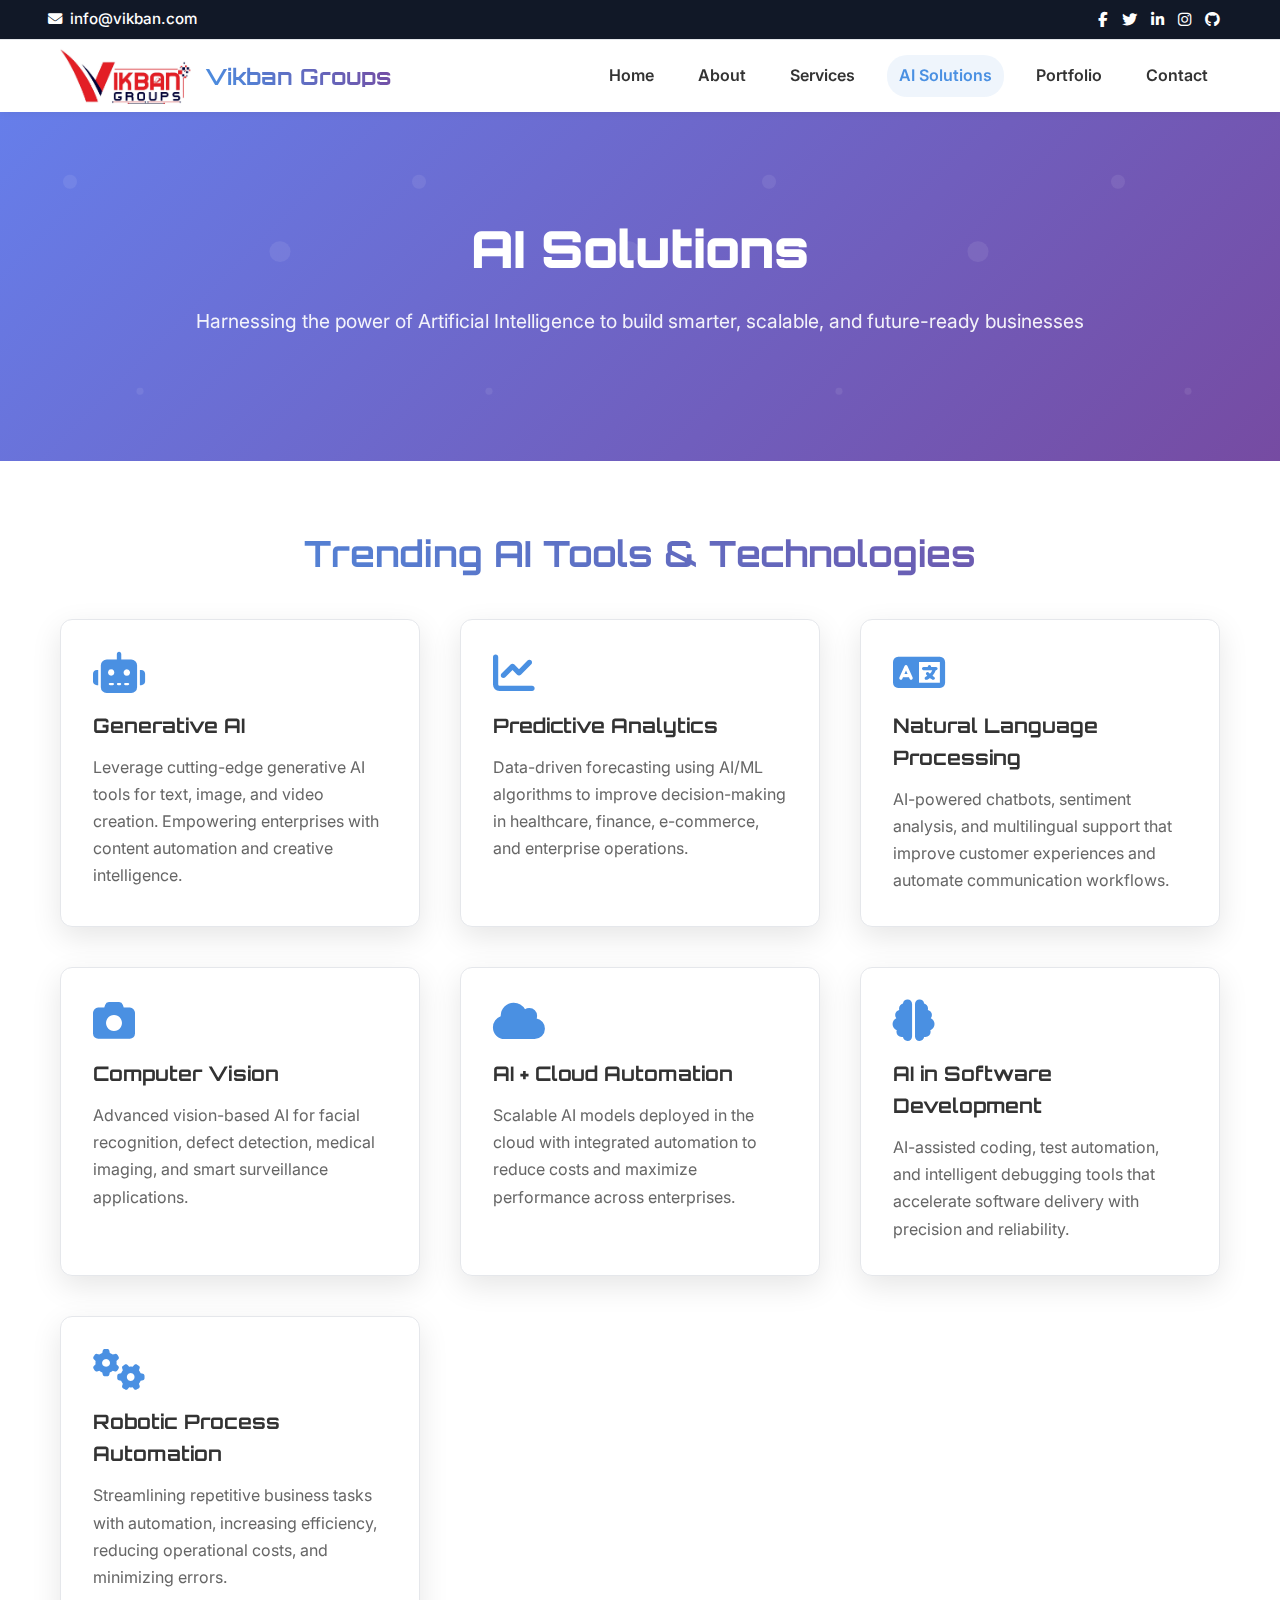
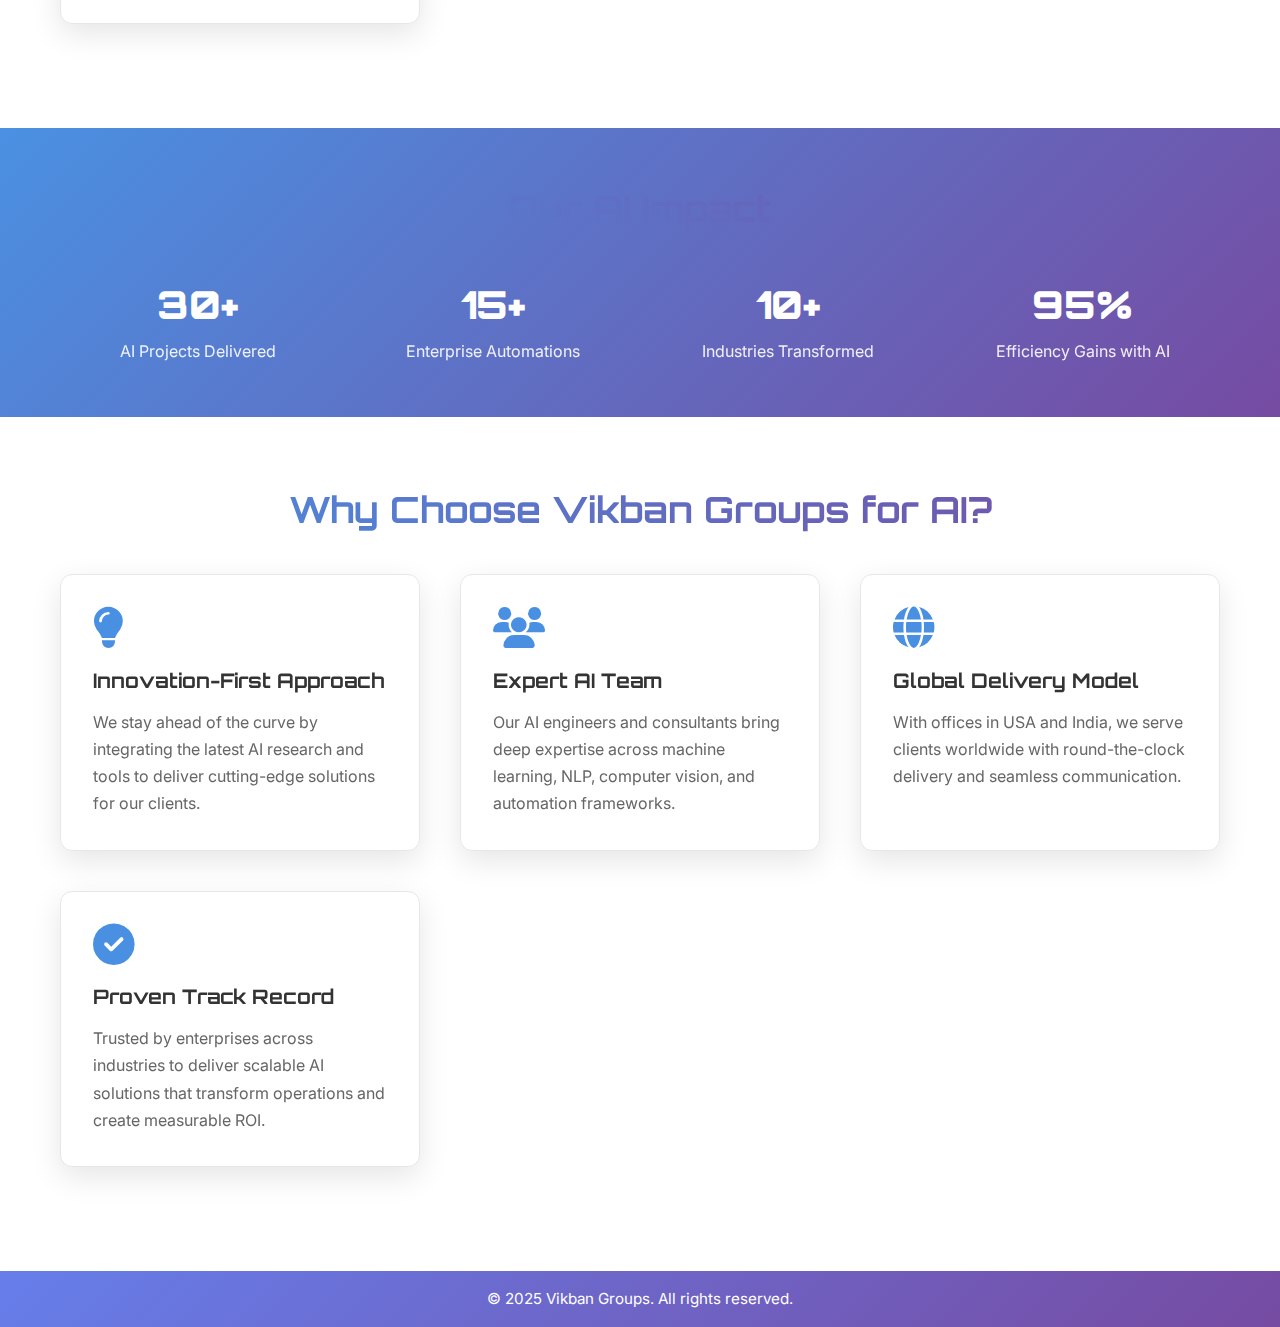
<file: ai-solutions.html>
<!DOCTYPE html>
<html lang="en">
<head>
  <meta charset="UTF-8">
  <title>AI Solutions - Vikban Groups</title>
  <meta name="viewport" content="width=device-width, initial-scale=1.0">

  <!-- Fonts & Icons -->
  <link href="https://fonts.googleapis.com/css2?family=Orbitron:wght@400;500;700;900&family=Inter:wght@300;400;500;600;700&display=swap" rel="stylesheet">
  <link rel="stylesheet" href="https://cdnjs.cloudflare.com/ajax/libs/font-awesome/6.4.0/css/all.min.css">

  <!-- Styles -->
  <link rel="stylesheet" href="css/styles.css?v=3.0">

  <!-- Theme Support -->
  <script src="js/theme.js"></script>
</head>
<body>
  <!-- Gradient Background -->
  <div class="page-bg"></div>

  <!-- Header -->
  <!-- HEADER WRAPPER (space reserver) -->
<div class="site-header-wrapper">

  <!-- TOP BAR -->
  <div class="top-bar">
    <div class="container">
      <div class="top-left">
        <a href="mailto:info@vikban.com">
          <i class="fas fa-envelope"></i> info@vikban.com
        </a>
      </div>
      <div class="top-right">
        <a href="https://facebook.com/vikbangroups"><i class="fab fa-facebook-f"></i></a>
        <a href="https://twitter.com/vikbangroups"><i class="fab fa-twitter"></i></a>
        <a href="https://linkedin.com/company/vikbangroups"><i class="fab fa-linkedin-in"></i></a>
        <a href="https://instagram.com/vikbangroups"><i class="fab fa-instagram"></i></a>
        <a href="https://github.com/vikbangroups"><i class="fab fa-github"></i></a>
      </div>
    </div>
  </div>

  <!-- MAIN HEADER -->
  <header class="site-header" id="header" role="banner">
  <div class="header-content">

    <!-- Logo + Brand -->
    <div class="header-col logo-col">
      <a href="index.html" class="logo-link">
        <img src="assets/images/Vikban_Groups1_jpg.jpg" alt="Vikban Groups" class="logo-img">
      </a>
      <div class="brand-name">
        <h1>Vikban Groups</h1>
      </div>
    </div>

    <!-- Navigation -->
    <div class="header-col nav-col">
      <nav class="nav" aria-label="Main navigation">
        <ul class="nav-menu">
          <li class="nav-item"><a href="index.html">Home</a></li>
          <li class="nav-item"><a href="about.html">About</a></li>
          <li class="nav-item"><a href="services.html">Services</a></li>
          <li class="nav-item"><a href="ai-solutions.html">AI Solutions</a></li>
          <li class="nav-item"><a href="portfolio.html">Portfolio</a></li>
          <li class="nav-item"><a href="contact.html">Contact</a></li>
        </ul>
      </nav>

      <button class="hamburger" id="hamburger" aria-label="Toggle menu">
        <span></span><span></span><span></span>
      </button>
    </div>

  </div>
</header>


  <!-- Main Content -->
  <main class="main-content">

    <!-- Hero Section -->
    <section class="about-hero">
      <div class="container">
        <h1>AI Solutions</h1>
        <p>Harnessing the power of Artificial Intelligence to build smarter, scalable, and future-ready businesses</p>
      </div>
    </section>

    <!-- AI Tools & Technologies -->
     <!-- AI Tools & Technologies -->
<!-- <section class="about-section">
  <div class="container">
    <h2 class="section-title">Transforming Industries with AI</h2>
    <p style="text-align:center; max-width:800px; margin:0 auto 2rem; font-size:1.2rem; color:#555;">
      Innovative AI solutions tailored to your business needs.
    </p>
    <div class="about-grid">
      <div class="about-card">
        <i class="fas fa-brain"></i>
        <h3>Machine Learning</h3>
        <p>Utilizing advanced algorithms to analyze data and make accurate predictions, helping businesses enhance decision-making and unlock new opportunities.</p>
      </div>
      <div class="about-card">
        <i class="fas fa-language"></i>
        <h3>Natural Language Processing</h3>
        <p>Enabling machines to understand and respond to human language through chatbots, sentiment analysis, and language translation.</p>
      </div>
      <div class="about-card">
        <i class="fas fa-camera"></i>
        <h3>Computer Vision</h3>
        <p>Implementing image and video analysis to automate inspections, improve safety, and extract valuable insights from visual data.</p>
      </div>
      <div class="about-card">
        <i class="fas fa-cogs"></i>
        <h3>Robotic Process Automation</h3>
        <p>Streamlining repetitive business tasks with automation, increasing efficiency, reducing operational costs, and minimizing errors.</p>
      </div>
      <div class="about-card">
        <i class="fas fa-robot"></i>
        <h3>Generative AI</h3>
        <p>AI-powered creativity tools for generating text, images, and videos, enabling innovative marketing, design, and business content solutions.</p>
      </div>
      <div class="about-card">
        <i class="fas fa-chart-line"></i>
        <h3>Predictive Analytics</h3>
        <p>Data-driven forecasting to help industries anticipate trends, optimize strategies, and make informed decisions with confidence.</p>
      </div>
    </div>
  </div>
</section> -->

    <section class="about-section">
      <div class="container">
        <h2 class="section-title">Trending AI Tools & Technologies</h2>
        <div class="about-grid">
          <div class="about-card">
            <i class="fas fa-robot"></i>
            <h3>Generative AI</h3>
            <p>Leverage cutting-edge generative AI tools for text, image, and video creation. Empowering enterprises with content automation and creative intelligence.</p>
          </div>
          <div class="about-card">
            <i class="fas fa-chart-line"></i>
            <h3>Predictive Analytics</h3>
            <p>Data-driven forecasting using AI/ML algorithms to improve decision-making in healthcare, finance, e-commerce, and enterprise operations.</p>
          </div>
          <div class="about-card">
            <i class="fas fa-language"></i>
            <h3>Natural Language Processing</h3>
            <p>AI-powered chatbots, sentiment analysis, and multilingual support that improve customer experiences and automate communication workflows.</p>
          </div>
          <div class="about-card">
            <i class="fas fa-camera"></i>
            <h3>Computer Vision</h3>
            <p>Advanced vision-based AI for facial recognition, defect detection, medical imaging, and smart surveillance applications.</p>
          </div>
          <div class="about-card">
            <i class="fas fa-cloud"></i>
            <h3>AI + Cloud Automation</h3>
            <p>Scalable AI models deployed in the cloud with integrated automation to reduce costs and maximize performance across enterprises.</p>
          </div>
          <div class="about-card">
            <i class="fas fa-brain"></i>
            <h3>AI in Software Development</h3>
            <p>AI-assisted coding, test automation, and intelligent debugging tools that accelerate software delivery with precision and reliability.</p>
          </div>
          <div class="about-card">
        <i class="fas fa-cogs"></i>
        <h3>Robotic Process Automation</h3>
        <p>Streamlining repetitive business tasks with automation, increasing efficiency, reducing operational costs, and minimizing errors.</p>
      </div>
        </div>
      </div>
    </section>

    <!-- AI Impact Stats -->
    <section class="stats-section">
      <div class="container">
        <h2 class="section-title" style="color: white;">Our AI Impact</h2>
        <div class="stats-grid">
          <div class="stat-item">
            <h3>30+</h3>
            <p>AI Projects Delivered</p>
          </div>
          <div class="stat-item">
            <h3>15+</h3>
            <p>Enterprise Automations</p>
          </div>
          <div class="stat-item">
            <h3>10+</h3>
            <p>Industries Transformed</p>
          </div>
          <div class="stat-item">
            <h3>95%</h3>
            <p>Efficiency Gains with AI</p>
          </div>
        </div>
      </div>
    </section>

    <!-- Why Choose Our AI Solutions -->
    <section class="about-section">
      <div class="container">
        <h2 class="section-title">Why Choose Vikban Groups for AI?</h2>
        <div class="about-grid">
          <div class="about-card">
            <i class="fas fa-lightbulb"></i>
            <h3>Innovation-First Approach</h3>
            <p>We stay ahead of the curve by integrating the latest AI research and tools to deliver cutting-edge solutions for our clients.</p>
          </div>
          <div class="about-card">
            <i class="fas fa-users"></i>
            <h3>Expert AI Team</h3>
            <p>Our AI engineers and consultants bring deep expertise across machine learning, NLP, computer vision, and automation frameworks.</p>
          </div>
          <div class="about-card">
            <i class="fas fa-globe"></i>
            <h3>Global Delivery Model</h3>
            <p>With offices in USA and India, we serve clients worldwide with round-the-clock delivery and seamless communication.</p>
          </div>
          <div class="about-card">
            <i class="fas fa-check-circle"></i>
            <h3>Proven Track Record</h3>
            <p>Trusted by enterprises across industries to deliver scalable AI solutions that transform operations and create measurable ROI.</p>
          </div>
        </div>
      </div>
    </section>

  </main>

  <!-- Footer -->
   <div id="footer"></div>
  <!-- Scripts -->
  <script src="js/main.js"></script>
 
</body>
</html>
</file>
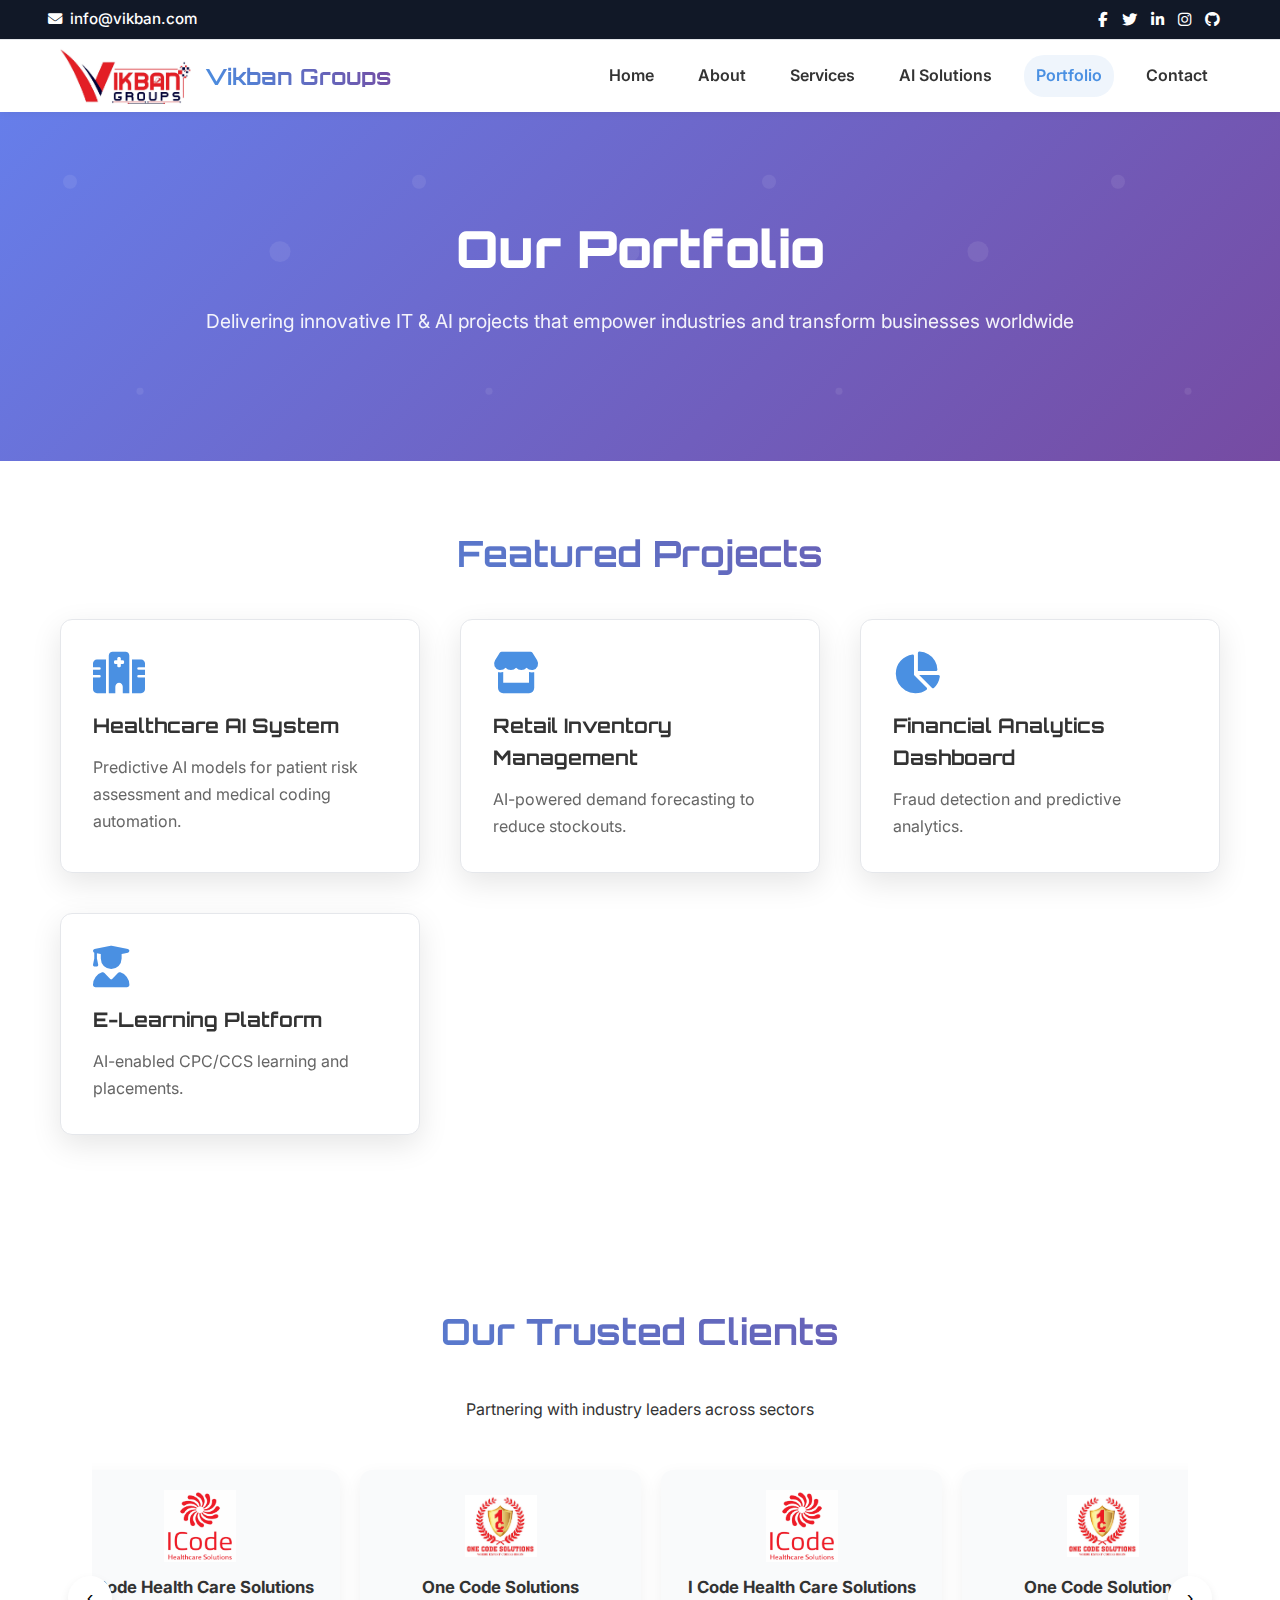
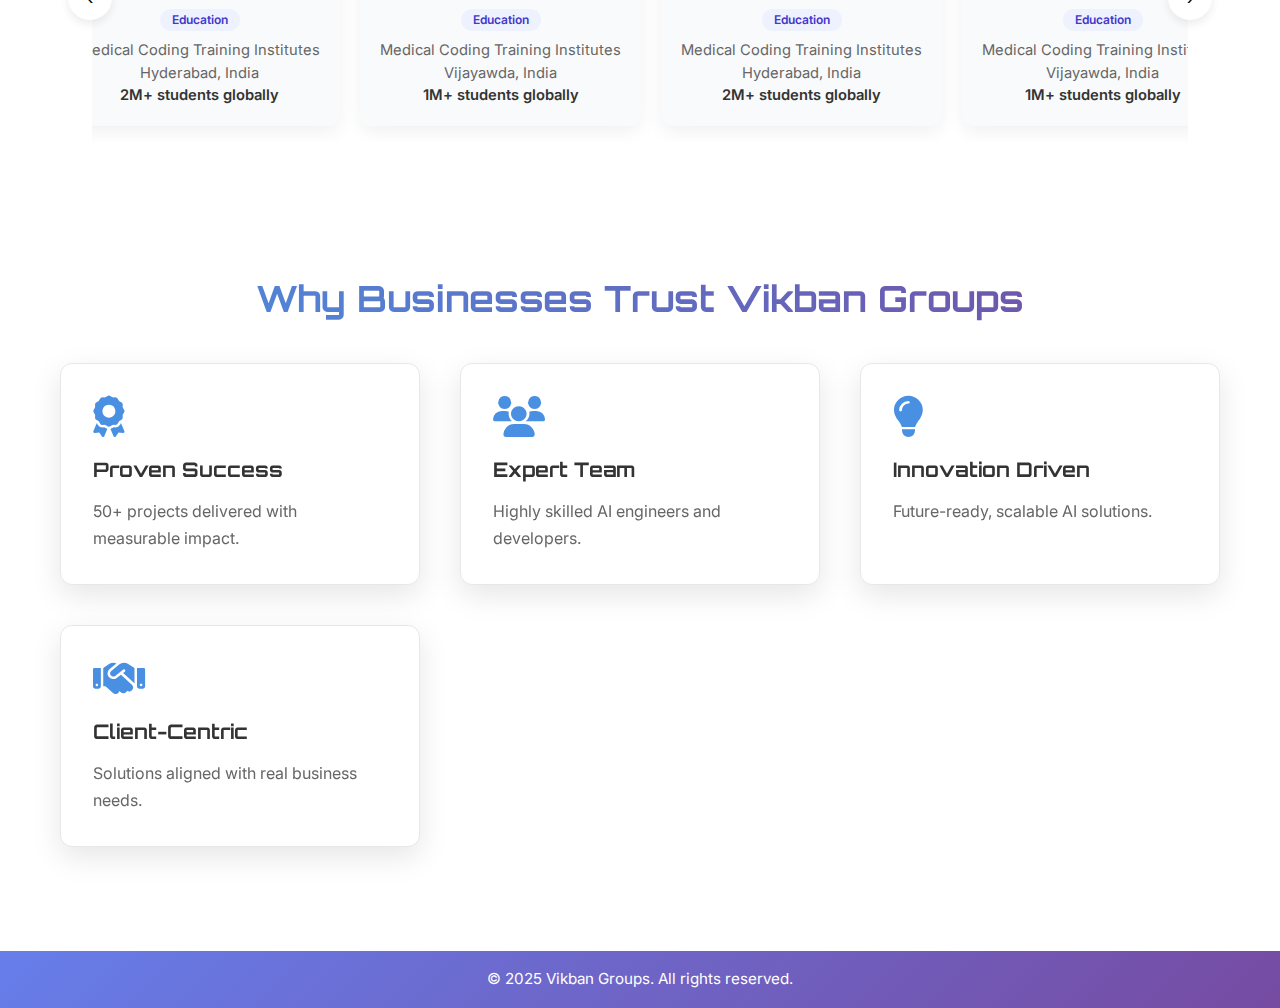
<file: portfolio.html>
<!DOCTYPE html>
<html lang="en">
<head>
  <meta charset="UTF-8">
  <title>Portfolio - Vikban Groups</title>
  <meta name="viewport" content="width=device-width, initial-scale=1.0">

  <!-- Fonts & Icons -->
  <link href="https://fonts.googleapis.com/css2?family=Orbitron:wght@400;500;700;900&family=Inter:wght@300;400;500;600;700&display=swap" rel="stylesheet">
  <link rel="stylesheet" href="https://cdnjs.cloudflare.com/ajax/libs/font-awesome/6.4.0/css/all.min.css">

  <!-- Global Styles -->
  <link rel="stylesheet" href="css/styles.css?v=3.0">

  <!-- Theme Support -->
  <script src="js/theme.js"></script>

  <!-- Favicon -->
  <link rel="icon" type="image/x-icon" href="assets/images/Vikban_Groups_icon.ico">
</head>

<body>

  <!-- Gradient Background -->
  <div class="page-bg"></div>

  <!-- ✅ REQUIRED HEADER WRAPPER -->
  <!-- HEADER WRAPPER (space reserver) -->
<div class="site-header-wrapper">

  <!-- TOP BAR -->
  <div class="top-bar">
    <div class="container">
      <div class="top-left">
        <a href="mailto:info@vikban.com">
          <i class="fas fa-envelope"></i> info@vikban.com
        </a>
      </div>
      <div class="top-right">
        <a href="https://facebook.com/vikbangroups"><i class="fab fa-facebook-f"></i></a>
        <a href="https://twitter.com/vikbangroups"><i class="fab fa-twitter"></i></a>
        <a href="https://linkedin.com/company/vikbangroups"><i class="fab fa-linkedin-in"></i></a>
        <a href="https://instagram.com/vikbangroups"><i class="fab fa-instagram"></i></a>
        <a href="https://github.com/vikbangroups"><i class="fab fa-github"></i></a>
      </div>
    </div>
  </div>

  <!-- MAIN HEADER -->
  <header class="site-header" id="header" role="banner">
  <div class="header-content">

    <!-- Logo + Brand -->
    <div class="header-col logo-col">
      <a href="index.html" class="logo-link">
        <img src="assets/images/Vikban_Groups1_jpg.jpg" alt="Vikban Groups" class="logo-img">
      </a>
      <div class="brand-name">
        <h1>Vikban Groups</h1>
      </div>
    </div>

    <!-- Navigation -->
    <div class="header-col nav-col">
      <nav class="nav" aria-label="Main navigation">
        <ul class="nav-menu">
          <li class="nav-item"><a href="index.html">Home</a></li>
          <li class="nav-item"><a href="about.html">About</a></li>
          <li class="nav-item"><a href="services.html">Services</a></li>
          <li class="nav-item"><a href="ai-solutions.html">AI Solutions</a></li>
          <li class="nav-item"><a href="portfolio.html">Portfolio</a></li>
          <li class="nav-item"><a href="contact.html">Contact</a></li>
        </ul>
      </nav>

      <button class="hamburger" id="hamburger" aria-label="Toggle menu">
        <span></span><span></span><span></span>
      </button>
    </div>

  </div>
</header>



  <!-- Main Content -->
  <main class="main-content">

    <!-- Hero Section -->
    <section class="about-hero">
      <div class="container">
        <h1>Our Portfolio</h1>
        <p>
          Delivering innovative IT & AI projects that empower industries
          and transform businesses worldwide
        </p>
      </div>
    </section>

    <!-- Featured Projects -->
    <section class="about-section">
      <div class="container">
        <h2 class="section-title">Featured Projects</h2>

        <div class="about-grid">
          <div class="about-card">
            <i class="fas fa-hospital"></i>
            <h3>Healthcare AI System</h3>
            <p>Predictive AI models for patient risk assessment and medical coding automation.</p>
          </div>
          <div class="about-card">
            <i class="fas fa-store"></i>
            <h3>Retail Inventory Management</h3>
            <p>AI-powered demand forecasting to reduce stockouts.</p>
          </div>
          <div class="about-card">
            <i class="fas fa-chart-pie"></i>
            <h3>Financial Analytics Dashboard</h3>
            <p>Fraud detection and predictive analytics.</p>
          </div>
          <div class="about-card">
            <i class="fas fa-user-graduate"></i>
            <h3>E-Learning Platform</h3>
            <p>AI-enabled CPC/CCS learning and placements.</p>
          </div>
        </div>
      </div>
    </section>

    <!-- ✅ CLIENT SCROLL SECTION (WORKING) -->
    <section class="about-section">
      <div class="container">
        <h2 class="section-title">Our Trusted Clients</h2>
        <p class="center">Partnering with industry leaders across sectors</p>

        <div class="scroll-wrapper">
          <button class="scroll-btn left" aria-label="Scroll left">‹</button>
           <!-- Clinet Cards  -->
          <div class="scroll-container" id="clientScroll">           
            <!-- Client One -->
            <div class="client-card">
            <div class="logo-container">
              <img
                src="assets/images/clients/ICODE-logo.jpg"
                alt="I Code Health Care Solutions"
                class="client-logo"
              />
            </div>

            <h3 class="client-name">I Code Health Care Solutions</h3>
            <span class="domain-tag education">Education</span>

            <p class="client-description">
              Medical Coding Training Institutes<br>
              Hyderabad, India<br>
              <strong>2M+ students globally</strong>
            </p>
            </div>

            <!-- Client Two -->
             <div class="client-card">
            <div class="logo-container">
              <img
                src="assets/images/clients/OneCode.png"
                alt="One Code Solutions"
                class="client-logo"
              />
            </div>

            <h3 class="client-name">One Code Solutions</h3>
            <span class="domain-tag education">Education</span>

            <p class="client-description">
              Medical Coding Training Institutes<br>
              Vijayawda, India<br>
              <strong>1M+ students globally</strong>
            </p>
            </div>
            <!-- Client Three -->
             <div class="client-card">
            <div class="logo-container">
              <img
                src="assets/images/clients/ICODE-logo.jpg"
                alt="I Code Health Care Solutions"
                class="client-logo"
              />
            </div>

            <h3 class="client-name">I Code Health Care Solutions</h3>
            <span class="domain-tag education">Education</span>

            <p class="client-description">
              Medical Coding Training Institutes<br>
              Hyderabad, India<br>
              <strong>2M+ students globally</strong>
            </p>
            </div>
            <!-- Client Four -->
              <div class="client-card">
            <div class="logo-container">
              <img
                src="assets/images/clients/OneCode.png"
                alt="One Code Solutions"
                class="client-logo"
              />
            </div>

            <h3 class="client-name">One Code Solutions</h3>
            <span class="domain-tag education">Education</span>

            <p class="client-description">
              Medical Coding Training Institutes<br>
              Vijayawda, India<br>
              <strong>1M+ students globally</strong>
            </p>
            </div>
              <!-- Client Five -->
                <div class="client-card">
            <div class="logo-container">
              <img
                src="assets/images/clients/ICODE-logo.jpg"
                alt="I Code Health Care Solutions"
                class="client-logo"
              />
            </div>

            <h3 class="client-name">I Code Health Care Solutions</h3>
            <span class="domain-tag education">Education</span>

            <p class="client-description">
              Medical Coding Training Institutes<br>
              Hyderabad, India<br>
              <strong>2M+ students globally</strong>
            </p>
            </div>
                <!-- Client Six -->
                  
          </div>
          

          

          <button class="scroll-btn right" aria-label="Scroll right">›</button>
        </div>
      </div>
    </section>

    <!-- Why Businesses Trust Vikban Groups -->
    <section class="about-section">
      <div class="container">
        <h2 class="section-title">Why Businesses Trust Vikban Groups</h2>

        <div class="about-grid">
          <div class="about-card">
            <i class="fas fa-award"></i>
            <h3>Proven Success</h3>
            <p>50+ projects delivered with measurable impact.</p>
          </div>
          <div class="about-card">
            <i class="fas fa-users"></i>
            <h3>Expert Team</h3>
            <p>Highly skilled AI engineers and developers.</p>
          </div>
          <div class="about-card">
            <i class="fas fa-lightbulb"></i>
            <h3>Innovation Driven</h3>
            <p>Future-ready, scalable AI solutions.</p>
          </div>
          <div class="about-card">
            <i class="fas fa-handshake"></i>
            <h3>Client-Centric</h3>
            <p>Solutions aligned with real business needs.</p>
          </div>
        </div>
      </div>
    </section>

  </main>

  <!-- Footer -->
  <div id="footer"></div>

  <!-- ✅ SINGLE JS OWNER -->
  <script src="js/main.js" defer></script>

</body>
</html>
</file>
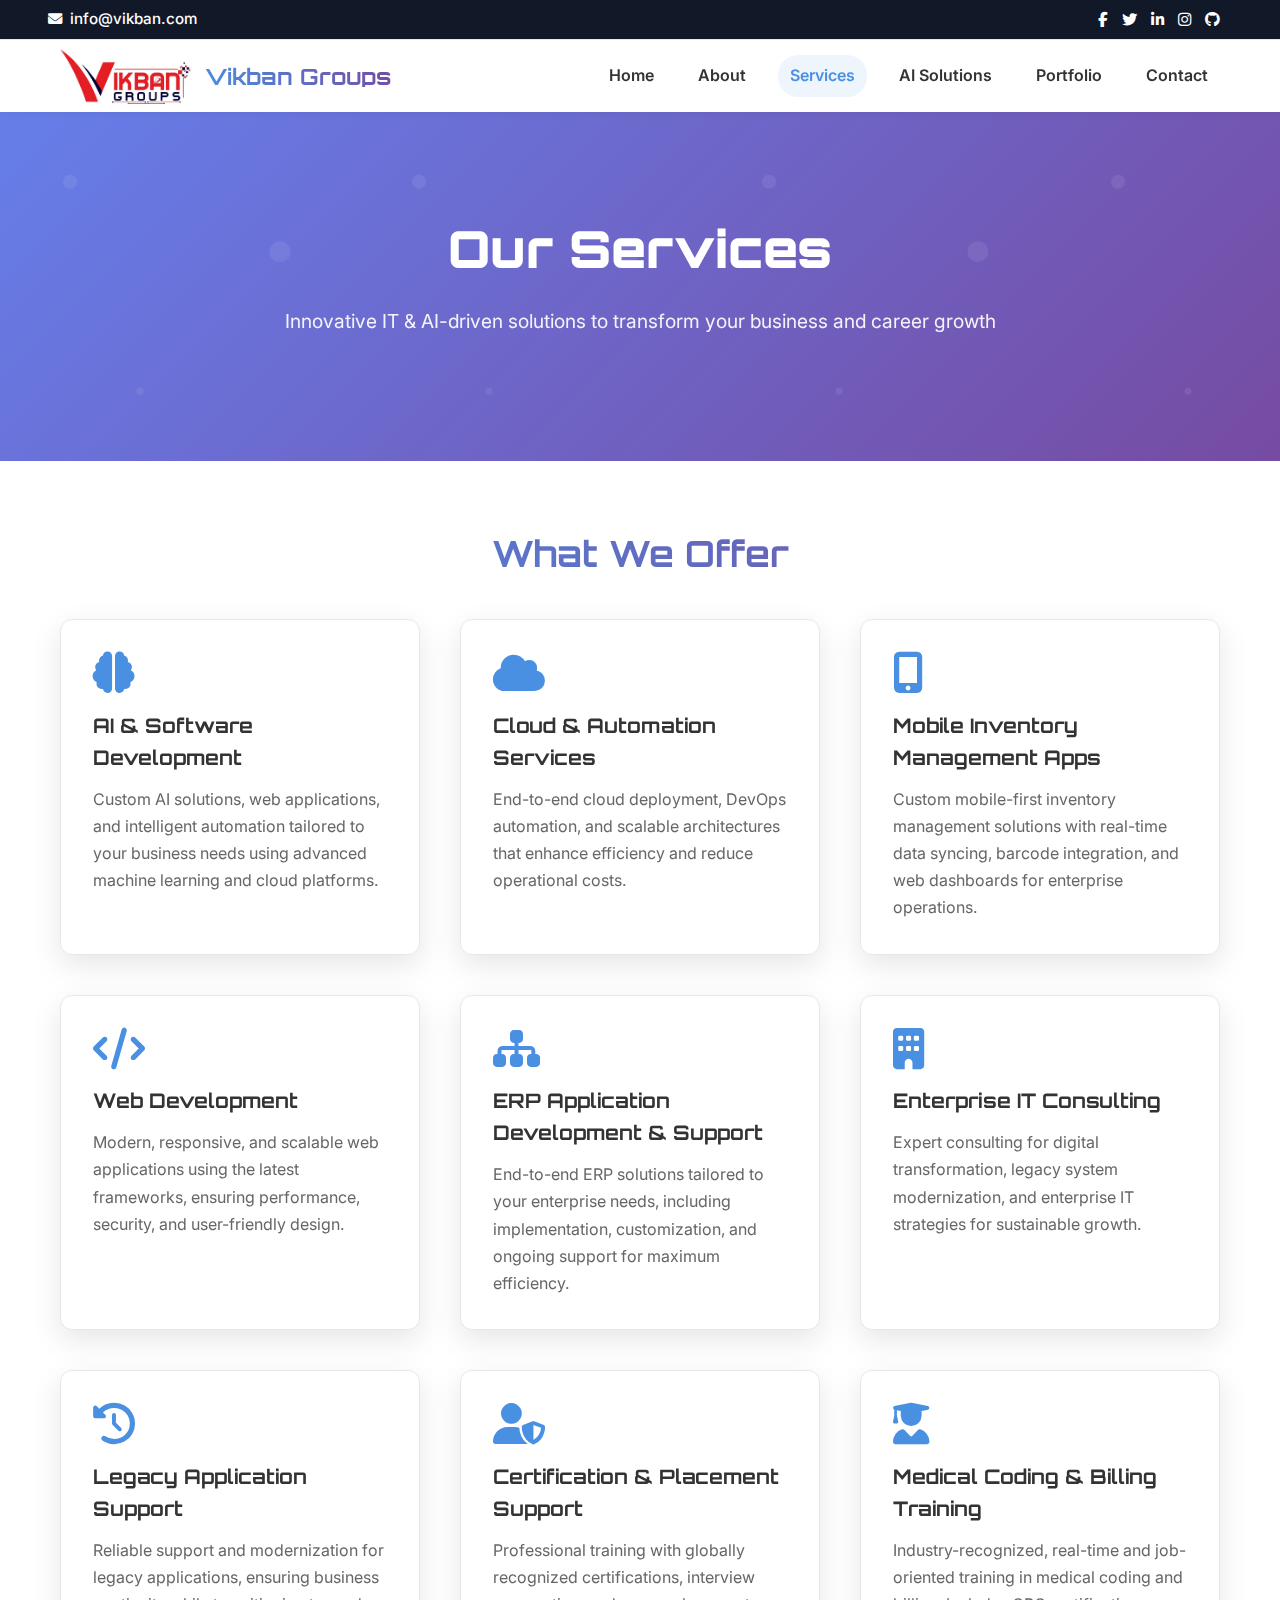
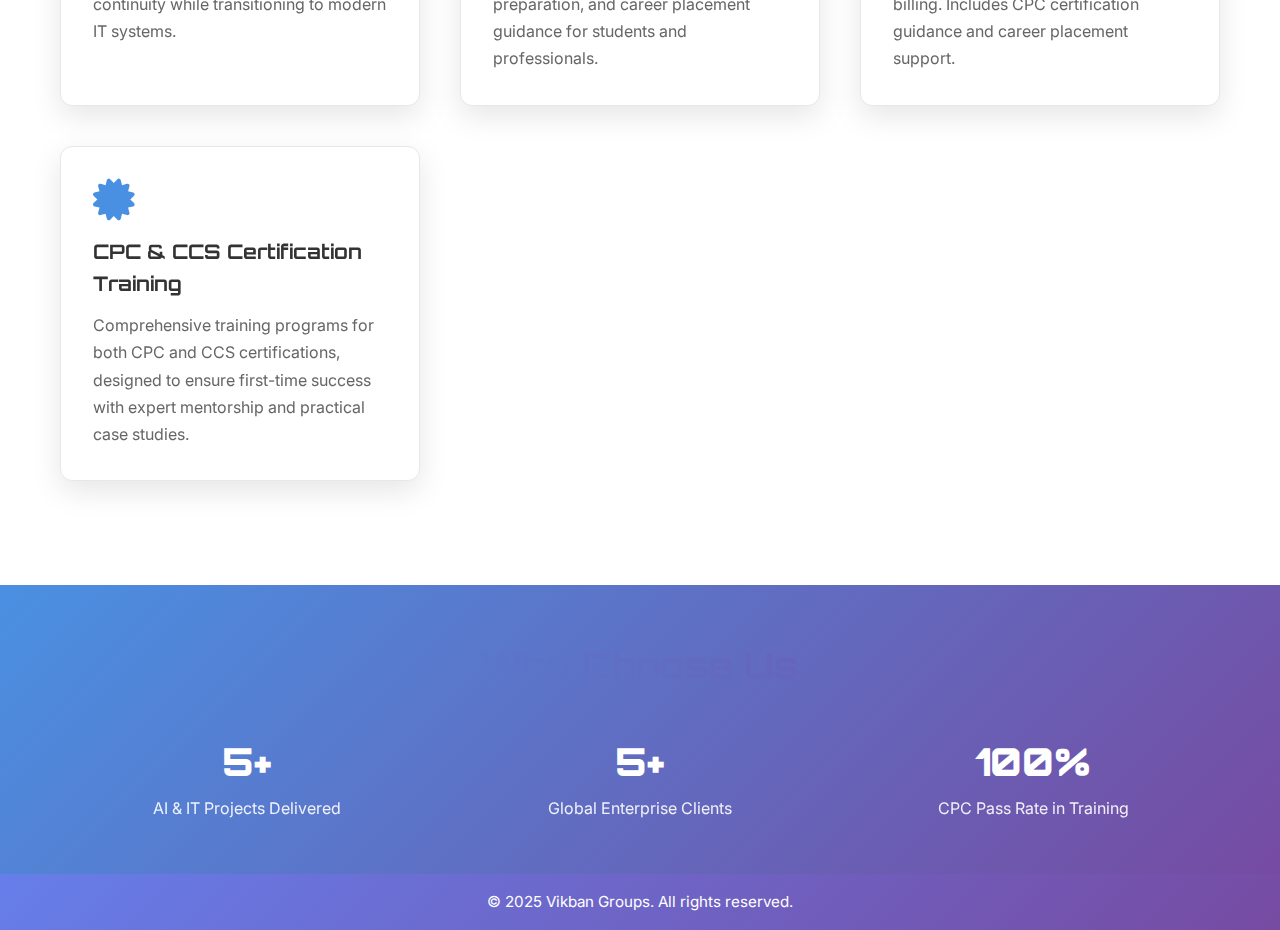
<file: services.html>
<!DOCTYPE html>
<html lang="en">
<head>
  <meta charset="UTF-8">
  <title>Our Services - Vikban Groups</title>
  <meta name="viewport" content="width=device-width, initial-scale=1.0">

  <!-- Fonts & Icons -->
  <link href="https://fonts.googleapis.com/css2?family=Orbitron:wght@400;500;700;900&family=Inter:wght@300;400;500;600;700&display=swap" rel="stylesheet">
  <link rel="stylesheet" href="https://cdnjs.cloudflare.com/ajax/libs/font-awesome/6.4.0/css/all.min.css">

  <!-- Styles -->
  <link rel="stylesheet" href="css/styles.css?v=3.0">

  <!-- Theme Support -->
  <script src="js/theme.js"></script>
</head>
<body>
  <!-- Gradient Background -->
  <div class="page-bg"></div>

  <!-- Header -->
 <!-- HEADER WRAPPER (space reserver) -->
<div class="site-header-wrapper">

  <!-- TOP BAR -->
  <div class="top-bar">
    <div class="container">
      <div class="top-left">
        <a href="mailto:info@vikban.com">
          <i class="fas fa-envelope"></i> info@vikban.com
        </a>
      </div>
      <div class="top-right">
        <a href="https://facebook.com/vikbangroups"><i class="fab fa-facebook-f"></i></a>
        <a href="https://twitter.com/vikbangroups"><i class="fab fa-twitter"></i></a>
        <a href="https://linkedin.com/company/vikbangroups"><i class="fab fa-linkedin-in"></i></a>
        <a href="https://instagram.com/vikbangroups"><i class="fab fa-instagram"></i></a>
        <a href="https://github.com/vikbangroups"><i class="fab fa-github"></i></a>
      </div>
    </div>
  </div>

  <!-- MAIN HEADER -->
  <header class="site-header" id="header" role="banner">
  <div class="header-content">

    <!-- Logo + Brand -->
    <div class="header-col logo-col">
      <a href="index.html" class="logo-link">
        <img src="assets/images/Vikban_Groups1_jpg.jpg" alt="Vikban Groups" class="logo-img">
      </a>
      <div class="brand-name">
        <h1>Vikban Groups</h1>
      </div>
    </div>

    <!-- Navigation -->
    <div class="header-col nav-col">
      <nav class="nav" aria-label="Main navigation">
        <ul class="nav-menu">
          <li class="nav-item"><a href="index.html">Home</a></li>
          <li class="nav-item"><a href="about.html">About</a></li>
          <li class="nav-item"><a href="services.html">Services</a></li>
          <li class="nav-item"><a href="ai-solutions.html">AI Solutions</a></li>
          <li class="nav-item"><a href="portfolio.html">Portfolio</a></li>
          <li class="nav-item"><a href="contact.html">Contact</a></li>
        </ul>
      </nav>

      <button class="hamburger" id="hamburger" aria-label="Toggle menu">
        <span></span><span></span><span></span>
      </button>
    </div>

  </div>
</header>



  <!-- Main Content -->
  <main class="main-content">

    <!-- Hero Section -->
    <section class="about-hero">
      <div class="container">
        <h1>Our Services</h1>
        <p>Innovative IT & AI-driven solutions to transform your business and career growth</p>
      </div>
    </section>

    <!-- Services Overview -->
    <!-- Services Overview -->
<section class="about-section">
  <div class="container">
    <h2 class="section-title">What We Offer</h2>
    <div class="about-grid">
      
      <div class="about-card">
        <i class="fas fa-brain"></i>
        <h3>AI & Software Development</h3>
        <p>Custom AI solutions, web applications, and intelligent automation tailored to your business needs using advanced machine learning and cloud platforms.</p>
      </div>
      
      <div class="about-card">
        <i class="fas fa-cloud"></i>
        <h3>Cloud & Automation Services</h3>
        <p>End-to-end cloud deployment, DevOps automation, and scalable architectures that enhance efficiency and reduce operational costs.</p>
      </div>
      
      <div class="about-card">
        <i class="fas fa-mobile-alt"></i>
        <h3>Mobile Inventory Management Apps</h3>
        <p>Custom mobile-first inventory management solutions with real-time data syncing, barcode integration, and web dashboards for enterprise operations.</p>
      </div>
      
      <div class="about-card">
        <i class="fas fa-code"></i>
        <h3>Web Development</h3>
        <p>Modern, responsive, and scalable web applications using the latest frameworks, ensuring performance, security, and user-friendly design.</p>
      </div>
      
      <div class="about-card">
        <i class="fas fa-sitemap"></i>
        <h3>ERP Application Development & Support</h3>
        <p>End-to-end ERP solutions tailored to your enterprise needs, including implementation, customization, and ongoing support for maximum efficiency.</p>
      </div>
      
      <div class="about-card">
        <i class="fas fa-building"></i>
        <h3>Enterprise IT Consulting</h3>
        <p>Expert consulting for digital transformation, legacy system modernization, and enterprise IT strategies for sustainable growth.</p>
      </div>
      
      <div class="about-card">
        <i class="fas fa-history"></i>
        <h3>Legacy Application Support</h3>
        <p>Reliable support and modernization for legacy applications, ensuring business continuity while transitioning to modern IT systems.</p>
      </div>
      
      <div class="about-card">
        <i class="fas fa-user-shield"></i>
        <h3>Certification & Placement Support</h3>
        <p>Professional training with globally recognized certifications, interview preparation, and career placement guidance for students and professionals.</p>
      </div>
      
      <div class="about-card">
        <i class="fas fa-user-graduate"></i>
        <h3>Medical Coding & Billing Training</h3>
        <p>Industry-recognized, real-time and job-oriented training in medical coding and billing. Includes CPC certification guidance and career placement support.</p>
      </div>
      
      <div class="about-card">
        <i class="fas fa-certificate"></i>
        <h3>CPC & CCS Certification Training</h3>
        <p>Comprehensive training programs for both CPC and CCS certifications, designed to ensure first-time success with expert mentorship and practical case studies.</p>
      </div>
      
    </div>
  </div>
</section>


    <!-- Stats Section -->
    <section class="stats-section">
      <div class="container">
        <h2 class="section-title" style="color: white;">Why Choose Us</h2>
        <div class="stats-grid">
          
          <div class="stat-item">
            <h3>5+</h3>
            <p>AI & IT Projects Delivered</p>
          </div>
          <div class="stat-item">
            <h3>5+</h3>
            <p>Global Enterprise Clients</p>
          </div>
          <div class="stat-item">
            <h3>100%</h3>
            <p>CPC Pass Rate in Training</p>
          </div>
          
          <!-- <div class="stat-item">
            <h3>9+</h3>
            <p>Years of Expertise</p>
          </div> -->
        </div>
      </div>
    </section>

  </main>

  <!-- Footer -->
  <div id="footer"></div>

  <!-- Scripts -->
  <script src="js/main.js"></script>
  
</body>
</html>
</file>
<file: css/styles.css>
/* =============================
   GLOBAL RESET & BASE
   International Standards Compliance (WCAG 2.1 AA)
   Mobile-First Responsive Design
   Cross-Platform Support (Windows, Mac, Linux)
   ============================= */

/* === CSS RESET === */
*,
*::before,
*::after {
  margin: 0;
  padding: 0;
  box-sizing: border-box;
}

html {
  /* Smooth scrolling across browsers */
  scroll-behavior: smooth;
  /* Prevent adjustments of font size after orientation changes */
  -webkit-text-size-adjust: 100%;
  -moz-text-size-adjust: 100%;
  -ms-text-size-adjust: 100%;
}

:root{
  --topbar-height: 40px;
  --header-height: 72px;
  --container-max: 1200px;
  --accent-1: #4a90e2;
  --accent-2: #764ba2;
  --bg-dark: #0b1a2e;

  /* combined height of topbar + header (used to push body content below fixed header) */
  --site-header-total: calc(var(--topbar-height) + var(--header-height));

  /* Light Theme (Default) */
  --text-primary: #333333;
  --text-secondary: #666666;
  --bg-primary: #ffffff;
  --bg-secondary: #f9fafb;
  --border-color: #e5e7eb;
  --topbar-bg: #111827;
  --topbar-text: #ffffff;
  --card-bg: #ffffff;
  --card-shadow: rgba(0, 0, 0, 0.1);
}

/* Dark Theme */
html.dark-theme {
  --text-primary: #e5e7eb;
  --text-secondary: #b3b3b3;
  --bg-primary: #1a1a2e;
  --bg-secondary: #16213e;
  --border-color: #374151;
  --topbar-bg: #0f1419;
  --topbar-text: #e5e7eb;
  --card-bg: #264653;
  --card-shadow: rgba(0, 0, 0, 0.5);
}

html,
body {
  height: 100%;
  width: 100%;
}

body {
  /* Use system fonts stack for better cross-platform rendering */
  font-family: -apple-system, BlinkMacSystemFont, 'Segoe UI', 'Inter', 'Roboto', sans-serif;
  line-height: 1.6;
  color: var(--text-primary);
  min-height: 100vh;
  margin: 0;
  position: relative;
  background: var(--bg-primary);
  transition: background-color 0.3s ease, color 0.3s ease;
  /* Improve font rendering on Windows & Mac */
  -webkit-font-smoothing: antialiased;
  -moz-osx-font-smoothing: grayscale;
  /* Support for safe area (notches on mobile devices) */
  padding: max(0px, env(safe-area-inset-bottom));
}

/* Improve text rendering for headers */
h1, h2, h3, h4, h5, h6 {
  -webkit-font-smoothing: antialiased;
  -moz-osx-font-smoothing: grayscale;
  word-wrap: break-word;
  overflow-wrap: break-word;
}

/* Accessibility: Focus outline visible */
*:focus-visible {
  outline: 3px solid var(--accent-1);
  outline-offset: 2px;
}

/* Remove default focus outline on click (accessibility) */
*:focus:not(:focus-visible) {
  outline: none;
}

/* persistent gradient background layer */
.page-bg {
  position: fixed;
  inset: 0;
  background: linear-gradient(135deg, #667eea 0%, #764ba2 100%);
  z-index: -1;
}

/* standard container */
.container {
  max-width: var(--container-max);
  margin: 0 auto;
  padding: 0 20px;
}

/* =============================
   SITE-HEADER WRAPPER (TOP BAR + HEADER)
   ============================= */
   .site-header-wrapper {
  position: relative;
  height: var(--site-header-total);
  width: 100%;
}

/* .site-header-wrapper {
  position: fixed;
  top: 0;
  left: 0;
  width: 100%;
  height: var(--site-header-total); 
  z-index: 1000;
  box-shadow: 0 2px 6px rgba(0,0,0,0.06);
  -webkit-backdrop-filter: blur(3px);
  backdrop-filter: blur(3px);
} */

/* -------- Top Bar -------- */
/* ===============================
   TOP BAR (Email left + Social icons right)
   =============================== */
.top-bar {
  background: var(--topbar-bg);
  color: var(--topbar-text);
  font-size: 0.95rem;
  border-bottom: 1px solid var(--border-color); 
  position: fixed;
  top: 0;
  left: 0;
  width: 100%;
  height: var(--topbar-height);
  z-index: 1001;
  transition: background-color 0.3s ease, color 0.3s ease, transform 0.3s ease;
  transform: translateY(0);
}

/* Hide top bar on scroll down */
.top-bar.hide-header {
  transform: translateY(-100%);
}

.top-bar .container {
  display: flex;
  justify-content: space-between; /* left-right layout */
  align-items: center;
  height: 100%;
  max-width: 1200px;
  margin: 0 auto;
  padding-left: 8px;   /* 👈 moves email closer to left edge */
  padding-right: 20px; /* keeps right side as is */
}

/* ---------- LEFT (Email) ---------- */
.top-bar .top-left a,
.top-bar .top-left a:visited {
  color: var(--topbar-text);
  text-decoration: none;
  font-weight: 500;
  display: inline-flex;
  align-items: center;
  gap: 8px;
  transition: color 0.3s ease;
}

.top-bar .top-left a i {
  font-size: 0.9rem;
}

.top-bar .top-left a:hover {
  color: var(--accent-1, #4a90e2);
}

/* ---------- RIGHT (Social Icons) ---------- */
.top-bar .top-right {
  display: flex;
  align-items: center;
  gap: 14px;
}

.top-bar .top-right a,
.top-bar .top-right a:visited {
  color: var(--topbar-text);
  text-decoration: none;
  font-size: 0.95rem;
  display: inline-flex;
  align-items: center;
  justify-content: center;
  transition: color 0.3s ease, transform 0.2s ease, opacity 0.2s ease;
  opacity: 1;
}

.top-bar .top-right a:hover {
  color: var(--accent-1, #4a90e2);
  transform: translateY(-2px);
  opacity: 1;
}

/* ---------- Mobile Responsive ---------- */
@media (max-width: 768px) {
  .top-bar .container {
    flex-direction: column;
    justify-content: center;
    gap: 4px;
    height: auto;
    padding: 6px 12px;
  }

  .top-bar .top-left {
    order: 1;
  }

  .top-bar .top-right {
    order: 2;
    justify-content: center;
  }
}


/* -------- Main header row -------- */

/* ================================
   HEADER FIX — Logo + Brand + Nav
   ================================ */
/* ================================
   HEADER — Logo + Brand beside each other + Nav right
   ================================ */
/* .site-header {
  background: rgba(255,255,255,0.95);
  backdrop-filter: blur(6px);
  padding: 10px 0;
  box-shadow: 0 1px 0 rgba(0,0,0,0.03) inset;
  width: 100%;
  position: relative;
  z-index: 999;
} */

.site-header {
  position: fixed;
  top: var(--topbar-height); /* 🔑 sits BELOW top bar */
  left: 0;
  width: 100%;
  height: var(--header-height);
  z-index: 1000;
  background: var(--card-bg);
  backdrop-filter: blur(6px);
  transform: translateY(0);
  transition: transform 0.3s ease, background-color 0.3s ease, box-shadow 0.3s ease;
  box-shadow: 0 2px 8px rgba(0, 0, 0, 0.05);
}

/* Hide header on scroll down */
.site-header.hide-header {
  transform: translateY(-100%);
  box-shadow: none;
}

/* Add shadow when scrolled */
.site-header.scrolled {
  background: var(--card-bg);
  box-shadow: 0 4px 12px var(--card-shadow);
}

html.dark-theme .site-header {
  background: rgba(26, 26, 46, 0.95);
}

html.dark-theme .site-header.scrolled {
  background: rgba(26, 26, 46, 0.98);
}

.header-content {
  display: flex;
  align-items: center;
  justify-content: space-between;
  max-width: var(--container-max, 1200px);
  margin: 0 auto;
  padding: 8px 20px 0 20px;
}

/* === LEFT: Logo + Brand === */
.logo-col {
  display: flex;
  align-items: center;
  gap: 8px; /* adjust spacing between logo and text */
}

.logo-img {
  max-height: 56px;
  width: auto;
  object-fit: contain;
  display: block;
}

.brand-col {
  display: flex;
  align-items: center;
}

.brand-name h1 {
  font-family: 'Orbitron', sans-serif;
  font-size: 1.4rem;
  font-weight: 700;
  margin: 0;
  line-height: 1;
  background: linear-gradient(45deg, var(--accent-1, #4a90e2), var(--accent-2, #764ba2));
  -webkit-background-clip: text;
  background-clip: text;
  -webkit-text-fill-color: transparent;
  color: transparent;
  white-space: nowrap; /* prevents wrapping */
  margin-left: 6px; /* moves text closer to logo */
}

/* === RIGHT: Navigation === */
.nav-col {
  margin-left: auto; /* pushes nav to right */
}

.nav {
  display: flex;
  align-items: center;
  justify-content: flex-end;
}

.nav-menu {
  display: flex;
  gap: 20px;
  list-style: none;
  margin: 0;
  padding: 0;
  align-items: center;
  flex-wrap: nowrap;
}

.nav-item a {
  text-decoration: none;
  color: var(--text-primary);
  font-weight: 600;
  padding: 8px 12px;
  border-radius: 20px;
  white-space: nowrap;
  transition: color 0.3s ease;
  transition: background 0.2s ease, color 0.2s ease, transform 0.12s ease;
  display: inline-block;
}

.nav-item a:hover {
  color: var(--accent-1, #4a90e2);
  background: rgba(74,144,226,0.06);
  transform: translateY(-2px);
}

.nav-item a.active {
  color: var(--accent-1, #4a90e2);
  background: rgba(74,144,226,0.09);
}

/* === Hamburger for Mobile === */
.hamburger {
  display: none;
  align-items: center;
  justify-content: center;
  flex-direction: column;
  gap: 5px;
  cursor: pointer;
  background: transparent;
  border: none;
  padding: 6px;
}
.hamburger span {
  display: block;
  width: 26px;
  height: 3px;
  background: var(--text-primary);
  border-radius: 2px;
  transition: transform 0.3s ease, opacity 0.3s ease, margin 0.3s ease;
}
.hamburger.active span:nth-child(1) { transform: rotate(45deg) translateY(10px); }
.hamburger.active span:nth-child(2) { opacity: 0; }
.hamburger.active span:nth-child(3) { transform: rotate(-45deg) translateY(-10px); }

/* === Responsive === */
@media (max-width: 768px) {
  .nav { display: none; }
  .nav.active {
    display: block;
    position: absolute;
    top: calc(100% + 6px);
    right: 12px;
    left: 12px;
    background: var(--card-bg);
    box-shadow: 0 8px 24px rgba(0,0,0,0.08);
    border-radius: 8px;
    padding: 12px;
  }
  .nav-menu { flex-direction: column; gap: 10px; }
  .hamburger { display: flex; }
}



/* =============================
   MAIN CONTENT
   ============================= */
.main-content {
  padding-top: var(--site-header-total);
  min-height: 100vh;
  background: var(--bg-primary);
  backdrop-filter: blur(6px);
  transition: background-color 0.3s ease;
}  

/* =============================
   HERO
   ============================= */
.about-hero {
  background: linear-gradient(135deg, #667eea 0%, #764ba2 100%);
  color: white;
  text-align: center;
  padding: 6rem 0;
  position: relative;
  overflow: hidden;
}
.about-hero::before {
  content: '';
  position: absolute;
  inset: 0;
  background: url('data:image/svg+xml,<svg xmlns="http://www.w3.org/2000/svg" viewBox="0 0 100 100"><circle cx="20" cy="20" r="2" fill="rgba(255,255,255,0.08)"/><circle cx="80" cy="40" r="3" fill="rgba(255,255,255,0.08)"/><circle cx="40" cy="80" r="1" fill="rgba(255,255,255,0.08)"/></svg>');
  animation: float 20s infinite linear;
}
@keyframes float {
  0% { transform: translateY(0) rotate(0deg); }
  100% { transform: translateY(-100px) rotate(360deg); }
}
.about-hero h1 {
  font-family: 'Orbitron', monospace;
  font-size: 3.2rem;
  font-weight: 900;
  margin-bottom: 1rem;
}
.about-hero p {
  font-size: 1.2rem;
  opacity: 0.92;
  margin-bottom: 1.8rem;
}

/* =============================
   SECTIONS
   ============================= */
.about-section { padding: 4rem 0; }

.section-title {
  font-family: 'Orbitron', monospace;
  font-size: 2.25rem;
  font-weight: 700;
  text-align: center;
  margin-bottom: 2.25rem;
  background: linear-gradient(45deg, var(--accent-1), var(--accent-2));
  -webkit-background-clip: text;
  background-clip: text;
  -webkit-text-fill-color: transparent;
  color: transparent;
}

.about-grid {
  display: grid;
  gap: 2.5rem;
  grid-template-columns: repeat(auto-fit, minmax(300px, 1fr));
  margin-bottom: 2.5rem;
}

.about-card {
  background: var(--card-bg);
  padding: 2rem;
  border-radius: 12px;
  box-shadow: 0 10px 30px var(--card-shadow);
  border: 1px solid var(--border-color);
  transition: transform 0.25s ease, box-shadow 0.25s ease, background-color 0.3s ease;
  backdrop-filter: blur(6px);
}
.about-card:hover { transform: translateY(-8px); box-shadow: 0 18px 36px rgba(0,0,0,0.12); }
.about-card i { font-size: 2.6rem; color: var(--accent-1); margin-bottom: 1rem; display:block; }
.about-card h3 { font-family: 'Orbitron', monospace; font-size: 1.25rem; margin-bottom: 0.75rem; color: var(--text-primary); }
.about-card p { color: var(--text-secondary); line-height:1.7; }

/* Stats */
.stats-section { background: linear-gradient(135deg,#4a90e2,#764ba2); color:#fff; padding: 3.25rem 0; }
.stats-grid { display:grid; gap: 1.25rem; grid-template-columns: repeat(auto-fit,minmax(200px,1fr)); text-align:center; }
.stat-item h3 { font-family:'Orbitron', monospace; font-size:2.4rem; font-weight:900; margin-bottom:0.25rem; }
.stat-item p { opacity:0.9; }

/* Team */
.team-grid { display:grid; gap:1.25rem; grid-template-columns: repeat(auto-fit,minmax(250px,1fr)); }
.team-member { background: var(--card-bg); padding:1.75rem; border-radius:12px; text-align:center; box-shadow: 0 10px 30px var(--card-shadow); transition: transform .2s ease, background-color 0.3s ease; }
.team-member:hover { transform: translateY(-6px); }
.team-member img { width:120px;height:120px;border-radius:50%;object-fit:cover;border:4px solid var(--accent-1); margin-bottom:1rem; }
.team-member h4 { font-family:'Orbitron', monospace; font-size:1.15rem; margin-bottom:6px; color: var(--text-primary); }
.team-member .role { color:var(--accent-1); font-weight:600; margin-bottom:10px; }

/* Offices */
.offices-grid { display:grid; gap:1.25rem; grid-template-columns: repeat(auto-fit,minmax(300px,1fr)); }
.office-card { background: var(--card-bg); padding:1.5rem; border-radius:12px; box-shadow:0 10px 30px var(--card-shadow); transition: background-color 0.3s ease; }
.office-card h4 { font-family:'Orbitron', monospace; color:var(--accent-1); margin-bottom:8px; }
.office-card p { color: var(--text-secondary); }

/* =============================
   CLIENT SCROLLER
   ============================= */
.scroll-wrapper { position: relative; overflow: visible; margin-top: 2rem; padding: 0 2rem; }
.scroll-container {
  display: flex; gap: 1.25rem; overflow-x: auto; scroll-behavior: smooth;
  padding: 1rem 0; -ms-overflow-style: none; scrollbar-width: none; touch-action: pan-x;
}
.scroll-container::-webkit-scrollbar { display:none; }

.client-card {
  background:var(--bg-secondary); border-radius:12px; padding:1.25rem; min-width:260px;
  box-shadow:0 6px 18px rgba(0,0,0,0.06); transition: transform .25s ease, box-shadow .25s ease; flex-shrink:0;
}
.client-card:hover { transform: translateY(-6px); box-shadow:0 14px 30px rgba(0,0,0,0.12); }
/* All client cards use theme variables for consistency */
.client-card:nth-child(n) { background:var(--bg-secondary); }

/* Scroll buttons */
.scroll-btn {
  position: absolute; top: 50%; transform: translateY(-50%);
  background:var(--card-bg); border:none; width:44px; height:44px; font-size:1.25rem;
  cursor:pointer; z-index:20; border-radius:50%;
  box-shadow:0 4px 10px rgba(0,0,0,0.08); display:flex;align-items:center;justify-content:center;
}
.scroll-btn.left { left: 8px; }
.scroll-btn.right { right: 8px; }

/* =============================
   FOOTER
   ============================= */
.footer {
  background: linear-gradient(135deg, #667eea 0%, #764ba2 100%);
  padding: 1rem 0; text-align: center; color: #fff; font-size: 0.95rem;
}
.footer .container { display:flex; justify-content:center; align-items:center; }
.footer p { margin:0; }

footer.footer {
  position: relative;
  z-index: 1;
}


/* =============================
   BUTTONS
   ============================= */
.btn-primary {
  display:inline-block; background:linear-gradient(45deg,var(--accent-1),var(--accent-2));
  color:#fff; padding:10px 18px; border-radius:999px; text-decoration:none; font-weight:700;
  transition: transform .15s ease, box-shadow .15s ease;
}
.btn-primary:hover { transform: translateY(-3px); box-shadow:0 12px 30px rgba(0,0,0,0.12); }

.btn-secondary {
  display:inline-block; background:transparent; color:var(--text-primary);
  padding:10px 18px; border-radius:999px; border:1px solid rgba(0,0,0,0.06); text-decoration:none;
}

.center { text-align:center; }

/* =============================
   RESPONSIVE
   ============================= */
@media (max-width: 1024px) {
  .header-content { grid-template-columns: auto 1fr 1fr; gap:12px; }
  .brand-name h1 { font-size: 1.2rem; }
}

@media (max-width: 768px) {
  :root {
    --topbar-height: 50px;
    --header-height: 72px;
    --site-header-total: calc(var(--topbar-height) + var(--header-height));
  }

  .header-content { grid-template-columns: auto 1fr auto; gap:10px; }

  .top-bar .container {
    flex-direction: row;
    justify-content: space-between;
    padding: 8px 12px;
  }

  .top-bar .top-left,
  .top-bar .top-right {
    order: unset;
    justify-content: unset;
  }

  .top-bar .top-left a {
    font-size: 0.85rem;
  }

  .top-bar .top-right {
    gap: 12px;
  }

  .nav { display: none; }
  .nav.active {
    display: block;
    position: absolute;
    top: calc(var(--topbar-height) + var(--header-height));
    right: 0; left: 0;
    background: var(--card-bg);
    box-shadow: 0 8px 24px rgba(0,0,0,0.08);
    max-height: 400px;
    overflow:auto;
  }
  .nav-menu { flex-direction: column; padding: 12px; gap: 12px; }

  .hamburger { display: flex; }
  .logo-img { max-height: 52px; }
  .brand-name h1 { font-size: 1.05rem; }

  .about-hero { padding: 4.5rem 0; }
  .about-hero h1 { font-size: 2.2rem; }
  .section-title { font-size: 1.6rem; }
}

/* Accessibility focus outline */
a:focus, button:focus { outline: 3px dashed rgba(74,144,226,0.25); outline-offset: 3px; }

.logo-container {
  width: 72px;
  height: 72px;
  margin: 0 auto 12px;
  display: flex;
  align-items: center;
  justify-content: center;
}

.client-logo {
  max-width: 100%;
  max-height: 100%;
  object-fit: contain;
}
/* =============================
   CLIENT CARD TEXT
   ============================= */

.client-name {
  font-size: 1.05rem;
  font-weight: 700;
  color: var(--text-primary);
  margin-bottom: 6px;
  text-align: center;
}

.client-description {
  font-size: 0.92rem;
  line-height: 1.5;
  color: var(--text-secondary);
  text-align: center;
  margin-top: 6px;
}

.client-description strong {
  color: var(--text-primary);
  font-weight: 600;
}
.domain-tag {
  display: block;              /* 🔑 makes centering reliable */
  width: fit-content;
  margin: 8px auto;            /* 🔑 horizontal centering */
  padding: 4px 12px;
  font-size: 0.75rem;
  font-weight: 600;
  border-radius: 999px;
  text-align: center;
  line-height: 1.2;
}

/* Education */
.domain-tag.education {
  background: #eef2ff;
  color: #4338ca;
  text-align: center;
}

/* Health */
.domain-tag.health {
  background: #ecfdf5;
  color: #047857;
}

/* Technology */
.domain-tag.tech {
  background: #eff6ff;
  color: #1d4ed8;
}

/* Finance */
.domain-tag.finance {
  background: #fff7ed;
  color: #9a3412;
}

/* Market / Retail */
.domain-tag.market {
  background: #fef2f2;
  color: #b91c1c;
}

/* Chat launcher */
#chatbot-launcher {
  position: fixed;
  bottom: 24px;
  right: 24px;
  width: 56px;
  height: 56px;
  border-radius: 50%;
  border: none;
  background: linear-gradient(45deg, #4a90e2, #764ba2);
  color: #fff;
  font-size: 24px;
  cursor: pointer;
  z-index: 9999;
}

/* Chat window */
#chatbot-window {
  position: fixed;
  bottom: 90px;
  right: 24px;
  width: 340px;
  max-height: 520px;
  background: #fff;
  border-radius: 12px;
  box-shadow: 0 12px 30px rgba(0,0,0,0.25);
  display: none;          /* 🔑 hidden initially */
  flex-direction: column;
  z-index: 9999;
}

/* Header */
.chat-header {
  padding: 12px;
  background: #4a90e2;
  color: #fff;
  display: flex;
  justify-content: space-between;
  align-items: center;
}

/* Body */
.chat-body {
  padding: 12px;
  overflow-y: auto;
  flex: 1;
}

/* Footer */
.chat-footer {
  display: flex;
  gap: 8px;
  padding: 10px;
  border-top: 1px solid #eee;
}

.chat-footer input {
  flex: 1;
  padding: 8px;
}

/* Messages */
.bot-msg {
  background: #f3f4f6;
  padding: 8px 10px;
  border-radius: 8px;
  margin-bottom: 6px;
}

.user-msg {
  background: #4a90e2;
  color: #fff;
  padding: 8px 10px;
  border-radius: 8px;
  margin-bottom: 6px;
  text-align: right;
}
.chat-logo {
  width: 75px;
  height: 75px;
  object-fit: contain;
  display: block;
  margin: 0 auto 22px;
}

/* =============================
   THEME TOGGLE BUTTON
   ============================= */
#theme-toggle {
  position: fixed;
  top: calc(var(--topbar-height) + 14px);
  right: 20px;
  z-index: 999;
  background: var(--accent-1);
  border: none;
  border-radius: 50%;
  width: 44px;
  height: 44px;
  display: flex;
  align-items: center;
  justify-content: center;
  cursor: pointer;
  font-size: 1.2rem;
  color: white;
  transition: background-color 0.3s ease, transform 0.2s ease, top 0.3s ease;
  box-shadow: 0 2px 8px rgba(0, 0, 0, 0.2);
}

#theme-toggle:hover {
  transform: scale(1.1);
  background: var(--accent-2);
}

#theme-toggle:active {
  transform: scale(0.95);
}

#theme-toggle.hide-header {
  transform: translateY(-100%);
}

@media (max-width: 768px) {
  #theme-toggle {
    top: calc(var(--topbar-height) + 10px);
    right: 10px;
    width: 40px;
    height: 40px;
    font-size: 1rem;
  }
}


/* End of stylesheet */
</file>
